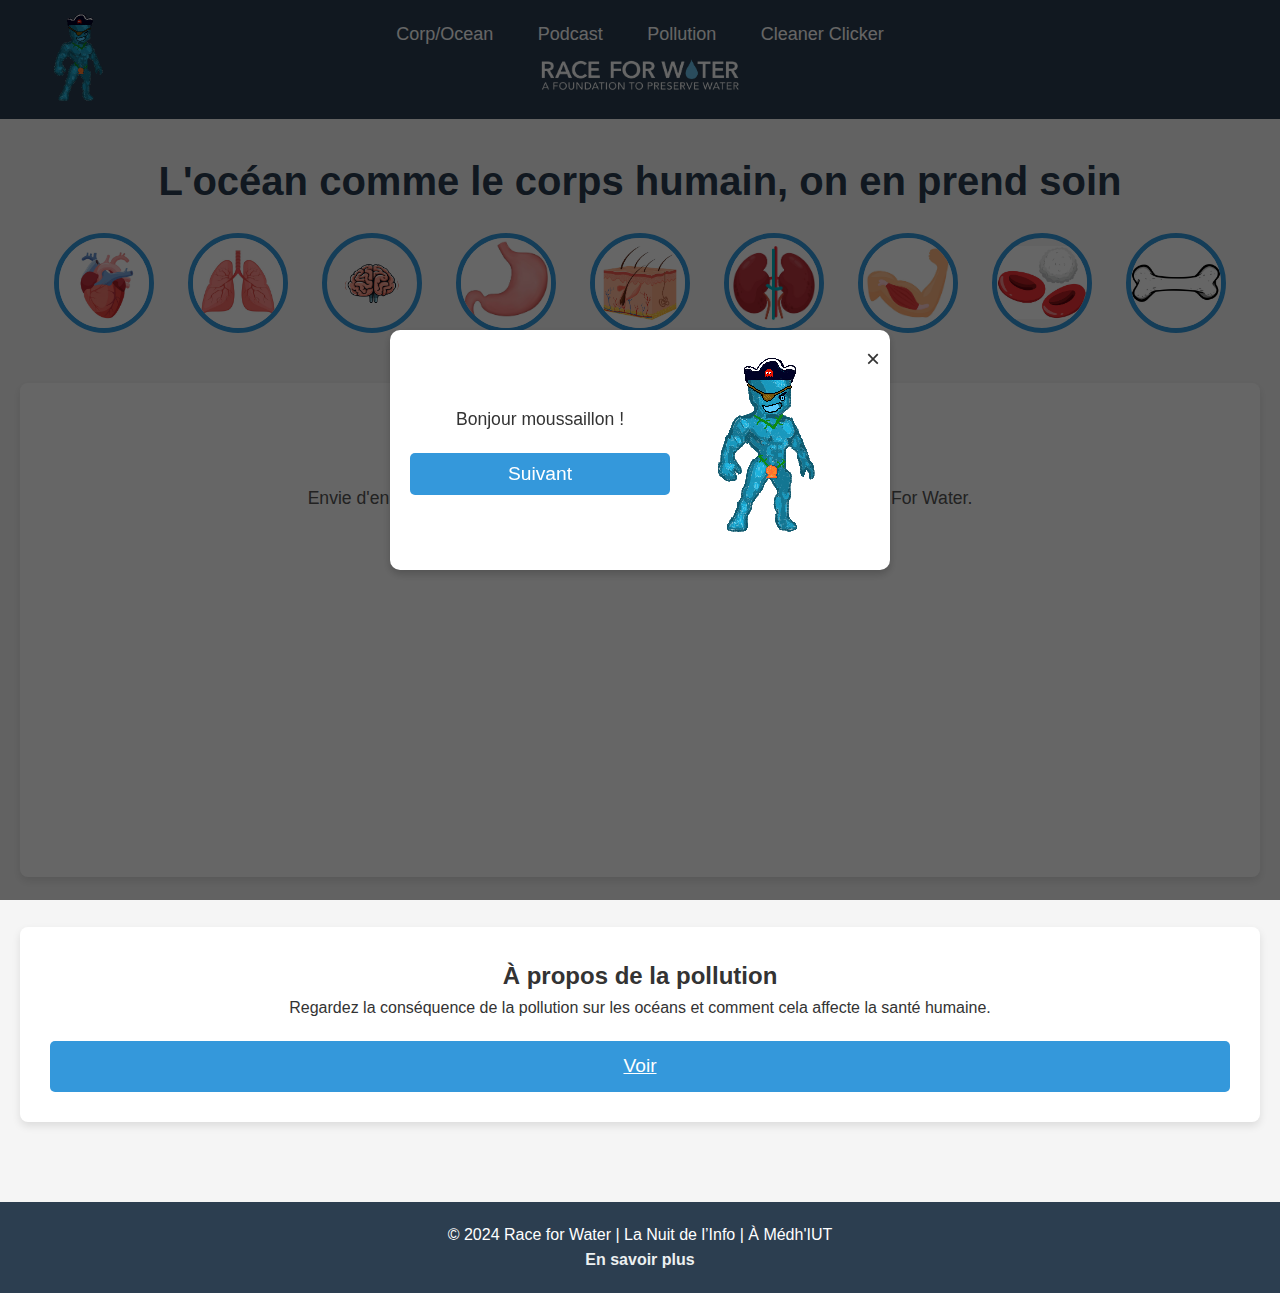
<file: index.html>
<!DOCTYPE html>
<html lang="fr">

<head>
    <meta charset="UTF-8">
    <meta name="viewport" content="width=device-width, initial-scale=1.0">
    <title>Race For Water</title>
    <link rel="stylesheet" href="styles.css"> <!-- Lien vers le fichier CSS -->
    <link rel="icon" type="image/png" href="media/icone.png">
</head>

<body>
    <!-- Pop-up Chibi -->
    <div id="popup" class="popup">
        <div class="popup-content">
            <span class="close-btn" id="close-popup">&times;</span>
            <!-- Conteneur pour le Chibi et la boîte de texte -->
            <div class="popup-container">
                <!-- Boîte de texte -->
                <div class="popup-box">
                    <p class="popup-text" id="popup-text">Bonjour moussaillon !</p>
                    <button id="next-button" class="next-button">Suivant</button> <!-- Bouton suivant -->
                </div>
                <img src="media/chibi.png" alt="Chibi" class="popup-chibi">
            </div>
        </div>
    </div>

    <header>
        <img src="media/chibi.png" alt="Chibi Image" class="corner-image">

        <nav class="navbar">
            <ul>
                <li><a href="#analogies">Corp/Ocean</a></li>
                <li><a href="#podcast">Podcast</a></li>
                <li><a href="#pollution">Pollution</a></li>
                <li><a href="clicker/cleanerClicker.html">Cleaner Clicker</a></li>
            </ul>
        </nav>
        <div class="header-content">
            <img src="media/logo.png" alt="raceforwater">
        </div>
    </header>

    <main>
        <section id="analogies" class="interactive-model">
            <h2>L'océan comme le corps humain, on en prend soin</h2>

            <!-- Images des bulles -->
            <div class="interactive-bubbles">
                <img src="media/coeur.jpg" alt="Bulle Cœur" class="interactive-bubble" data-text="Le cœur pompe le sang à travers le corps, alimentant les organes en oxygène et en nutriments via le système circulatoire. Les courants marins agissent comme une pompe, transportant l'eau, la chaleur, les nutriments et les gaz dissous à travers les océans.">
                <img src="media/poumon.jpg" alt="Bulle Poumons" class="interactive-bubble" data-text="Les poumons facilitent les échanges gazeux, en absorbant l'oxygène et en rejetant le dioxyde de carbone. Les océans sont des réservoirs importants pour le CO2 et l'oxygène. Les plantes marines réalisent la photosynthèse, produisant de l'oxygène, tandis que l'océan dissout également le CO2.">
                <img src="media/cerveau.png" alt="Bulle Système Nerveux" class="interactive-bubble" data-text="Le système nerveux transmet les signaux entre le cerveau et le corps, permettant des réactions adaptées aux stimuli. Les courants océaniques réagissent aux changements environnementaux et aux forces externes comme le vent et la gravité.">
                <img src="media/estomac.jpg" alt="Bulle Estomac" class="interactive-bubble" data-text="Le système digestif décompose les aliments pour libérer des nutriments que le corps peut utiliser. Les planctons et autres organismes marins jouent un rôle similaire en décomposant les matières organiques dans l'eau, transformant des nutriments pour soutenir la chaîne alimentaire marine.">
                <img src="media/peau.avif" alt="Bulle Peau" class="interactive-bubble" data-text="La peau sert de barrière contre les infections, la déshydratation et les agressions extérieures. L'eau de surface de l'océan agit comme une barrière protectrice, régulant les températures et offrant un refuge contre les éléments externes.">
                <img src="media/reins.jpg" alt="Bulle Reins" class="interactive-bubble" data-text="Les reins filtrent le sang pour éliminer les toxines et réguler l'équilibre des fluides et des électrolytes dans le corps. Les reins filtrent le sang pour éliminer les toxines et réguler l'équilibre des fluides et des électrolytes dans le corps.">
                <img src="media/muscle.jpg" alt="Bulle Muscle" class="interactive-bubble" data-text="Les muscles permettent le mouvement et la force physique, permettant à l'humain de se déplacer et de répondre à son environnement. Les vagues et les marées sont similaires aux muscles, créant des mouvements dans l'océan et permettant le transport de l'eau et des nutriments dans différentes parties de l'océan.">
                <img src="media/globule.jpg" alt="Bulle Globule" class="interactive-bubble" data-text="Le système immunitaire détecte et combat les agents pathogènes qui attaquent l'organisme. Les bactéries marines et autres microorganismes marins agissent comme une barrière biologique contre les agents pathogènes dans l'écosystème marin.">
                <img src="media/os.jpg" alt="Bulle Os" class="interactive-bubble" data-text="Les os forment le squelette et offrent soutien, protection et forme au corps. Les fonds marins et les roches sous-marines agissent comme une structure, fournissant des habitats pour les organismes marins et supportant la biodiversité marine.">
            </div>

            <!-- Zone d'affichage du texte -->
            <div id="bubble-text" class="bubble-text-container">
                <p id="text-content"></p>
            </div>
        </section>

        <section id="podcast" class="podcast">
            <h2>Podcast</h2>
            <p>Envie d'en savoir plus ? Découvrez les podcasts pour tout savoir sur Race For Water.</p>
            <div class="video-container">
                <iframe width="560" height="315" src="https://www.youtube.com/embed/6_2IWf3WggM" frameborder="0"
                    allow="accelerometer; autoplay; clipboard-write; encrypted-media; gyroscope; picture-in-picture"
                    allowfullscreen></iframe>
                <iframe width="560" height="315" src="https://www.youtube.com/embed/CMs3T7RSJ74" frameborder="0"
                    allow="accelerometer; autoplay; clipboard-write; encrypted-media; gyroscope; picture-in-picture"
                    allowfullscreen></iframe>
            </div>
        </section>

        <section id="pollution" class="interactive-model">
            <h2>À propos de la pollution</h2>
            <p>Regardez la conséquence de la pollution sur les océans et comment cela affecte la santé humaine.</p>
            <a href="slider/slider.html" class="next-button">Voir</a>
        </section>

    </main>

    <footer>
        <p>© 2024 Race for Water | La Nuit de l’Info | À Médh'IUT</p>
        <p><a href="https://www.raceforwater.org/fr/">En savoir plus</a></p>
    </footer>

    <script src="scripts.js"></script> <!-- Lien vers le fichier JavaScript -->
</body>

</html>
</file>
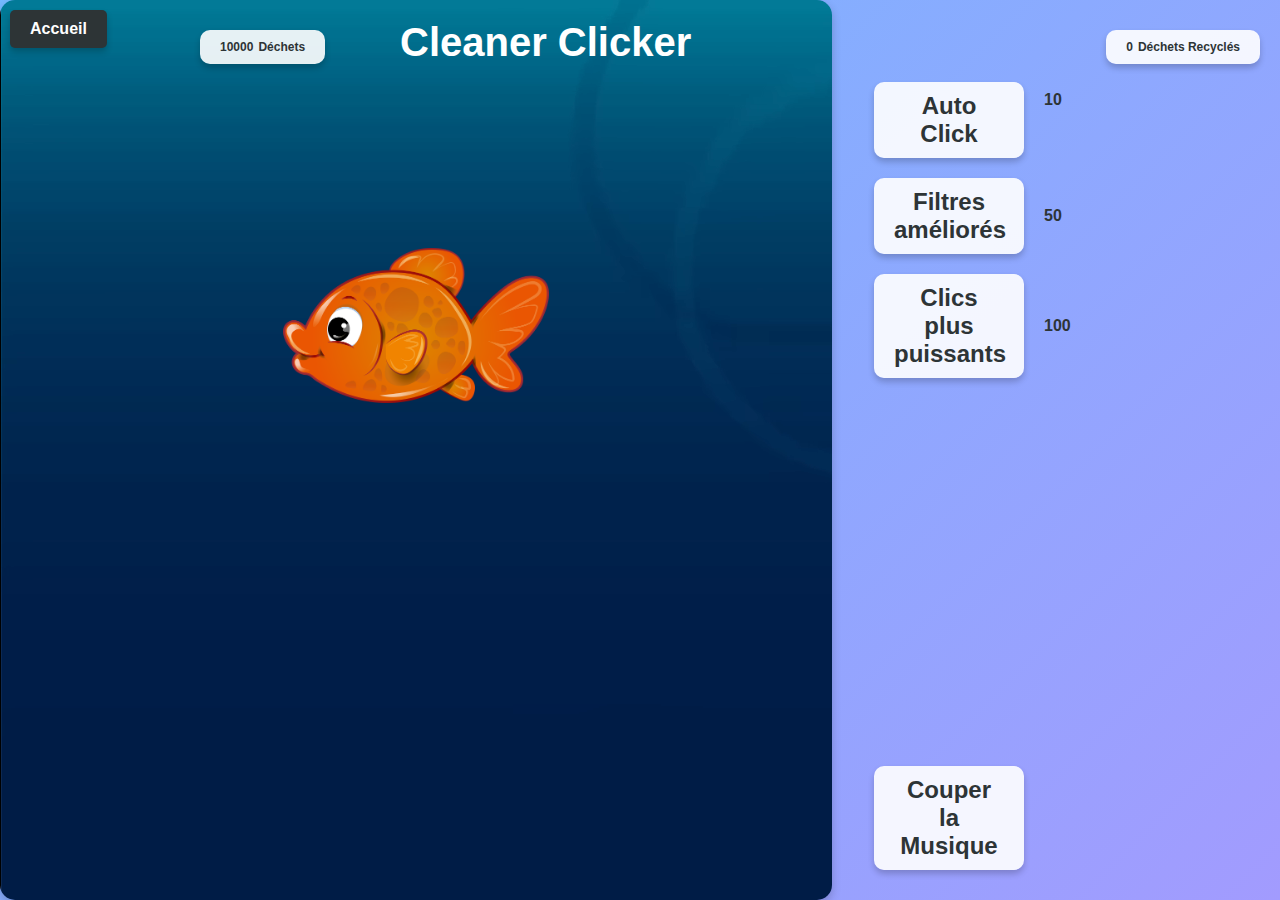
<file: clicker/cleanerClicker.html>
<!DOCTYPE html>
<html lang="fr">

<head>
    <meta charset="UTF-8">
    <meta name="viewport" content="width=device-width, initial-scale=1.0">
    <title>Cleaner Clicker</title>
    <link rel="stylesheet" href="cleanerClicker.css">
</head>

<body>
    <button id="home-button" class="home-button">Accueil</button>

    <audio autoplay id="backgroundMusic" loop>
        <source src="oceanmusicfrommario.mp3" type="audio/mpeg">
    </audio>
    <div class="counter-display">
        <span id="count">0</span> Déchets
    </div>
    <div class="argent-display">
        <span id="argent">0</span> Déchets recyclés
    </div>
    <div class="container">
        <button id="clickButton" class="fish-button"></button>
    </div>
    <div class="container2">
        <h1>Cleaner Clicker</h1>
        <div class="upgrade"> <button class="upbutton" id="ac" onclick="increaseAutoClick()">Auto Click</button>
            <span class="price" id="priceAutoClick">0</span>
        </div>
        <div class="upgrade"> <button class="upbutton" onclick="boat()">Filtres améliorés</button>
            <span class="price" id="priceBoat">0</span>
        </div>
        <div class="upgrade"> <button class="upbutton" id="pc" onclick="upClickPower()">Clics plus puissants</button>
            <span class="price" id="priceClickPower">0</span>
        </div>
        <button id="muteButton" class="upbutton">Couper la Musique</button>
        <div id="clickCounter" style="display: none;"><span id="clickCount">0</span></div>
        <div id="timer" style="display: none;"><span id="timeLeft">100</span> </div>
        <div id="autoClickContainer"></div>
    </div>
    <div id="autoClickContainer"></div>
    <script src="cleanerClicker.js"></script>
</body>

</html>
</file>
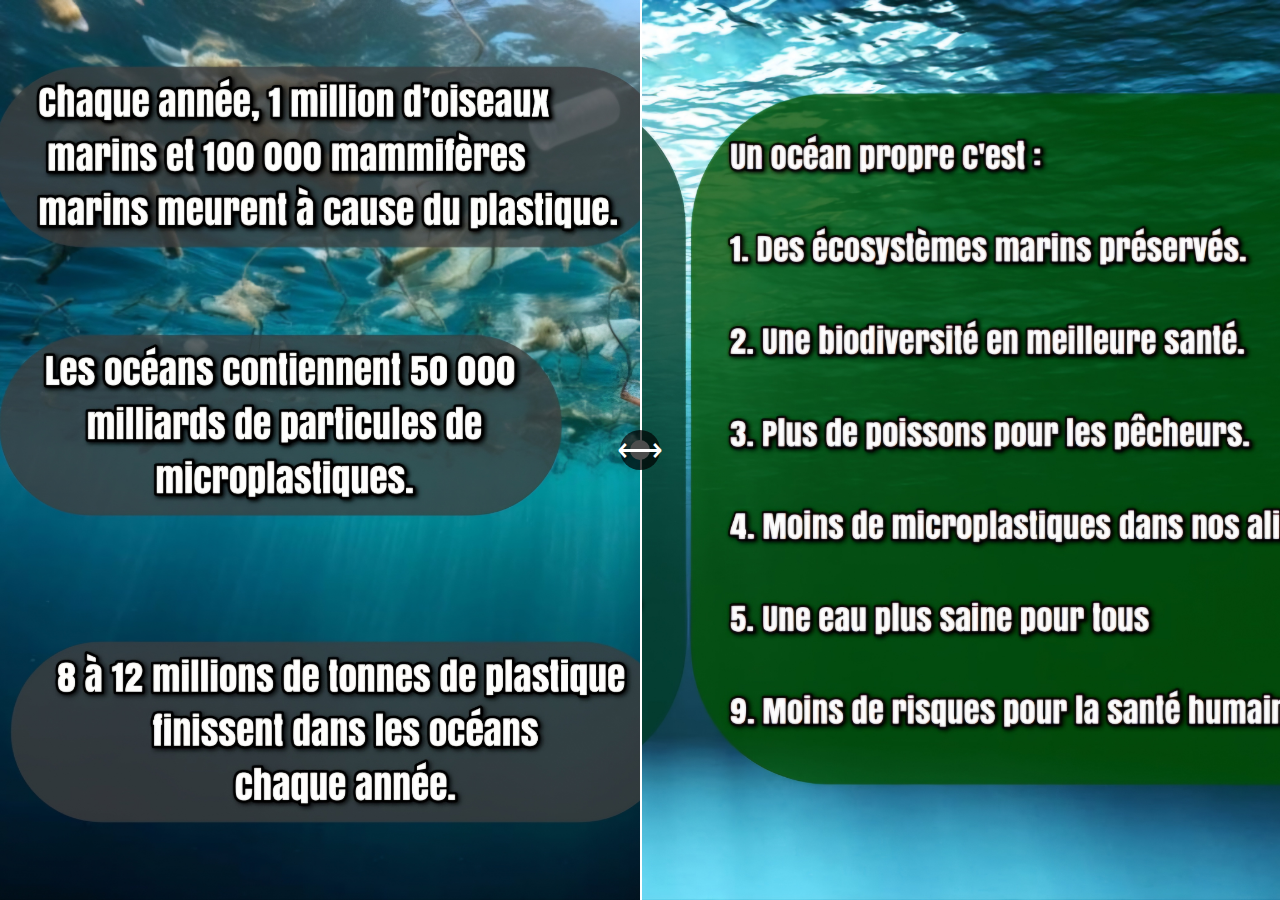
<file: slider/slider.html>
<!DOCTYPE html>
<html lang="fr">

<head>
    <meta charset="UTF-8">
    <meta name="viewport" content="width=device-width, initial-scale=1.0">
    <title>Race For Water</title>
    <link rel="stylesheet" href="styles-slider.css">
    <link rel="icon" type="image/png" href="../media/icone.png">
</head>

<body>
    <!-- Icône flottante du menu -->
    <div class="menu-icon" id="menu-icon">☰</div>

    <!-- Menu de navigation -->
    <div class="navbar" id="navbar">
        <button class="home-btn" onclick="window.location.href='../index.html'">Retour à l'accueil</button>
    </div>

    <!-- Conteneur principal -->
    <div class="slider-container">
        <div class="image-wrapper">
            <img src="../media/propre.jpg" alt="Avant" class="image-left">
            <img src="../media/pollution.jpg" alt="Après" class="image-right">
        </div>

        <input type="range" class="slider" min="0" max="100" value="50" id="slider">
        <div class="slider-icon" id="slider-icon">⟷</div>
        <div class="line" id="line"></div>
    </div>

    <script src="slider.js"></script>
</body>

</html>
</file>
<file: clicker/cleanerClicker.css>
/* Styles de base */
body {
    font-family: 'Arial', sans-serif;
    background: linear-gradient(135deg, #74b9ff, #a29bfe);
    color: #2d3436;
    margin: 0;
    height: 100vh;
    display: flex;
    justify-content: left;
    align-items: left;
    overflow: hidden;
    position: relative;
}

/* Compteur en haut à droite */
.counter-display {
    position: absolute;
    top: 20px;
    left: 200px;
    background: rgba(255, 255, 255, 0.9);
    border-radius: 10px;
    margin-top: 10px;
    padding: 10px 20px;
    font-size: 0.75rem;
    font-weight: bold;
    color: #2d3436;
    box-shadow: 0 4px 6px rgba(0, 0, 0, 0.2);
    display: flex;
    align-items: center;
    gap: 5px;
    text-transform: capitalize;
}

.argent-display {
    position: absolute;
    top: 20px;
    right: 20px;
    background: rgba(255, 255, 255, 0.9);
    border-radius: 10px;
    margin-top: 10px;
    padding: 10px 20px;
    font-size: 0.75rem;
    font-weight: bold;
    color: #2d3436;
    box-shadow: 0 4px 6px rgba(0, 0, 0, 0.2);
    display: flex;
    align-items: center;
    gap: 5px;
    text-transform: capitalize;
}

/* Conteneur principal */
.container {
    flex: 2;
    text-align: center;
    background: url('background\ ocean\ (2).png');
    padding: 2rem;
    border-radius: 15px;
    box-shadow: 0 4px 10px rgba(0, 0, 0, 0.2);
}

.container2 {
    flex: 1;
    display: flex;
    flex-direction: column;
    text-align: left;
    padding: 2rem;
}

/* Style du bouton Accueil */
.home-button {
    position: absolute;
    top: 10px;
    left: 10px;
    background-color: #2d3436; /* Couleur sombre */
    color: white;
    border: none;
    border-radius: 5px;
    padding: 10px 20px;
    font-size: 1rem;
    font-weight: bold;
    cursor: pointer;
    box-shadow: 0 4px 6px rgba(0, 0, 0, 0.2);
    transition: background-color 0.3s, transform 0.2s ease;
}

.home-button:hover {
    background-color: #74b9ff; /* Changer la couleur en survol */
    transform: scale(1.05);
}

.home-button:active {
    transform: scale(0.95);
    box-shadow: inset 0 4px 6px rgba(0, 0, 0, 0.3);
}

/* Titre principal */
h1 {
    position: absolute;
    top: 20px;
    left: 400px;
    font-size: 2.5rem;
    margin-bottom: 1rem;
    margin-top: 0;
    color: #ffffff;
}

/* Bouton Poisson Rouge */
.fish-button {
    display: inline-block;
    width: 266px;
    height: 186px;
    background: url('fish.webp') no-repeat center;
    background-size: contain;
    border: none;
    cursor: pointer;
    outline: none;
    transition: transform 0.2s ease, box-shadow 0.3s ease;
    margin-top: 200px;
}

#ac {
    margin-top: 50px;
}

.upbutton {
    width: 150px;
    display: inline-block;
    border: none;
    cursor: pointer;
    outline: none;
    transition: transform 0.2s ease, box-shadow 0.3s ease;
    margin: 10px;
    background: rgba(255, 255, 255, 0.9);
    border-radius: 10px;
    padding: 10px 20px;
    font-size: 1.5rem;
    font-weight: bold;
    color: #2d3436;
    box-shadow: 0 4px 6px rgba(0, 0, 0, 0.2);

}

.fish-button:hover,
.upbutton:hover {
    transform: scale(1.1);
}

.fish-button:active,
.upbutton:active {
    transform: scale(0.9);
    box-shadow: inset 0 4px 6px rgba(0, 0, 0, 0.3);
}

.upgrade {
    display: flex;
    align-items: center;
    gap: 10px;
}

.price {
    font-size: 1rem;
    font-weight: bold;
    color: #2d3436;
}

#muteButton {
    position: absolute;
    bottom: 20px;
}

#clickCounter,
#timer {
    position: absolute;
    bottom: 20px;
    right: 250px;
}

.upbutton.move-right {
    transform: translateX(250px);
}
</file>
<file: slider/styles-slider.css>
/* Réinitialisation globale */
* {
    margin: 0;
    padding: 0;
    box-sizing: border-box;
}

html,
body {
    height: 100%;
    width: 100%;
    font-family: Arial, sans-serif;
    background-color: black;
    color: white;
    overflow: hidden;
}

/* Barre de navigation */
.navbar {
    position: fixed;
    top: -100px; /* Masquée par défaut */
    left: 0;
    width: 100%;
    background-color: rgba(0, 0, 0, 0.9);
    padding: 10px 20px;
    z-index: 1000;
    transition: top 0.3s ease;
    text-align: center;
}

/* Icône flottante du menu */
.menu-icon {
    position: fixed;
    top: 10px;
    left: 50%;
    transform: translateX(-50%);
    font-size: 1.5rem;
    color: white;
    background: rgba(0, 0, 0, 0.7);
    padding: 8px 12px;
    border-radius: 5px;
    z-index: 999;
    opacity: 0;
    transition: opacity 0.3s ease;
    pointer-events: none;
}

/* Bouton moderne "Retour à l'accueil" */
.home-btn {
    background-color: #007bff; /* Jaune doré */
    color: black;
    font-size: 1.2rem;
    padding: 12px 30px;
    border: none;
    border-radius: 50px; /* Forme arrondie */
    cursor: pointer;
    text-transform: uppercase;
    font-weight: bold;
    transition: background-color 0.3s ease, transform 0.2s ease;
    outline: none;
}

.home-btn:hover {
    background-color: #024fa1; /* Change de couleur au survol */
    transform: scale(1.05); /* Légère animation d'agrandissement */
}

.home-btn:focus {
    outline: none;
}

/* Conteneur principal du slider */
.slider-container {
    position: relative;
    width: 100%;
    height: 100%;
    overflow: hidden;
}

.image-wrapper {
    position: relative;
    width: 100%;
    height: 100%;
}

.image-left,
.image-right {
    position: absolute;
    top: 0;
    left: 0;
    width: 100%;
    height: 100%;
    object-fit: cover;
}

.image-right {
    clip-path: inset(0 50% 0 0); /* Cache la moitié droite */
}

/* Slider */
.slider {
    position: absolute;
    top: 50%;
    width: 100%;
    transform: translateY(-50%);
    background: transparent;
    appearance: none;
    z-index: 10;
}

/* Personnalisation du curseur (thumb) */
.slider::-webkit-slider-thumb {
    appearance: none;
    width: 20px;
    height: 20px;
    background: white;
    border-radius: 50%;
    cursor: pointer;
}

.line {
    position: absolute;
    top: 0;
    left: 50%;
    width: 2px;
    height: 100%;
    background-color: white;
    z-index: 5;
}

.slider-icon {
    position: absolute;
    top: 50%;
    left: 50%;
    transform: translate(-50%, -50%);
    font-size: 2rem;
    color: white;
    background: rgba(0, 0, 0, 0.7);
    width: 40px;
    height: 40px;
    display: flex;
    justify-content: center;
    align-items: center;
    border-radius: 50%;
    z-index: 15;
    pointer-events: none;
}
</file>
<file: styles.css>
/* Reset CSS */
* {
    margin: 0;
    padding: 0;
    box-sizing: border-box;
}

.corner-image {
    position: absolute;
    top: 10px;
    left: 30px;
    width: 100px;
    height: 100px;
    z-index: 1000;
}

/* Style global de la page */
body {
    font-family: 'Arial', sans-serif;
    background-color: #f5f5f5;
    color: #333;
    line-height: 1.6;
    margin: 0;
    padding: 0;
}

/* Style de l'en-tête */
header {
    background-color: #2c3e50;
    color: white;
    padding: 20px 0;
    text-align: center;
}

header .navbar ul {
    list-style: none;
    padding: 0;
    text-align: center;
}

header .navbar ul li {
    display: inline;
    margin: 0 20px;
}

header .navbar ul li a {
    color: white;
    text-decoration: none;
    font-size: 18px;
    transition: color 0.3s ease;
}

header .navbar ul li a:hover {
    color: #ecf0f1;
}

/* Contenu de l'en-tête */
header .header-content img {
    max-width: 200px;
    margin-top: 10px;
}

/* Style des sections principales */
main {
    padding: 30px 20px;
}

/* Section des Analogies */
#analogies {
    margin-bottom: 50px;
}

#analogies h2 {
    font-size: 2.5rem;
    color: #2c3e50;
    margin-bottom: 20px;
    text-align: center;
}

.interactive-bubbles {
    display: flex;
    justify-content: space-evenly;
    margin-bottom: 30px;
}

.interactive-bubble {
    width: 100px;
    height: 100px;
    border-radius: 50% !important;
    object-fit: contain;
    display: block;
    overflow: hidden;
    border: 5px solid #3498db;
    transition: border-color 0.3s ease, transform 0.3s ease;
}

.interactive-bubble:hover {
    transform: scale(1.1);
    border-color: #e74c3c;
}

.bubble-text-container {
    display: none;
    margin-top: 20px;
    padding: 20px;
    background-color: #3498db;
    color: white;
    border-radius: 10px;
    text-align: center;
    box-shadow: 0 4px 8px rgba(0, 0, 0, 0.2);
}

.bubble-text-container p {
    font-family: 'Arial', sans-serif;
    font-size: 1.2rem;
}

#podcast {
    background-color: #ffffff;
    padding: 30px;
    border-radius: 8px;
    box-shadow: 0 4px 8px rgba(0, 0, 0, 0.1);
    margin-bottom: 50px;
    text-align: center;
}

#podcast h2 {
    font-size: 2rem;
    color: #2c3e50;
    margin-bottom: 20px;
}

#podcast p {
    font-size: 1.1rem;
    color: #555;
    margin-bottom: 20px;
}

.video-container {
    display: flex;
    justify-content: space-between;
    flex-wrap: wrap;
    gap: 20px;
    justify-content: center;
}

.video-container iframe {
    width: 100%;
    max-width: 560px;
    height: 315px;
}

#pollution {
    background-color: #ffffff;
    padding: 30px;
    border-radius: 8px;
    box-shadow: 0 4px 8px rgba(0, 0, 0, 0.1);
    margin-bottom: 50px;
    text-align: center;
}

.next-button {
    padding: 10px 20px;
    background-color: #3498db;
    color: white;
    border: none;
    border-radius: 5px;
    cursor: pointer;
    font-size: 1rem;
    transition: background-color 0.3s;
}

.next-button:hover {
    background-color: #2980b9;
}

footer {
    background-color: #2c3e50;
    color: white;
    text-align: center;
    padding: 20px;
    position: relative;
}

footer p {
    font-size: 1rem;
}

footer a {
    color: #ecf0f1;
    text-decoration: none;
    font-weight: bold;
    transition: color 0.3s ease;
}

footer a:hover {
    color: #3498db;
}

.popup {
    display: flex;
    align-items: center;
    justify-content: center;
    position: fixed;
    top: 0;
    left: 0;
    width: 100%;
    height: 100%;
    background: rgba(0, 0, 0, 0.6);
    z-index: 9999;
}

.popup-content {
    position: relative;
    background: #fff;
    border-radius: 10px;
    padding: 20px;
    width: 500px;
    text-align: center;
    box-shadow: 0 4px 8px rgba(0, 0, 0, 0.2);
}

.popup-container {
    display: flex;
    justify-content: space-between;
    align-items: center;
}

.popup-chibi {
    width: 200px;
    height: 200px;
    object-fit: contain;
}

.popup-box {
    width: 70%;
}

.popup-text {
    font-size: 1.1rem;
}

.close-btn {
    position: absolute;
    top: 10px;
    right: 10px;
    font-size: 1.5rem;
    cursor: pointer;
}

.next-button {
    display: block;
    width: 100%;
    margin-top: 20px;
    padding: 10px 0;
    font-size: 1.2rem;
    background-color: #3498db;
    border: none;
    border-radius: 5px;
    cursor: pointer;
    color: white;
}
</file>
